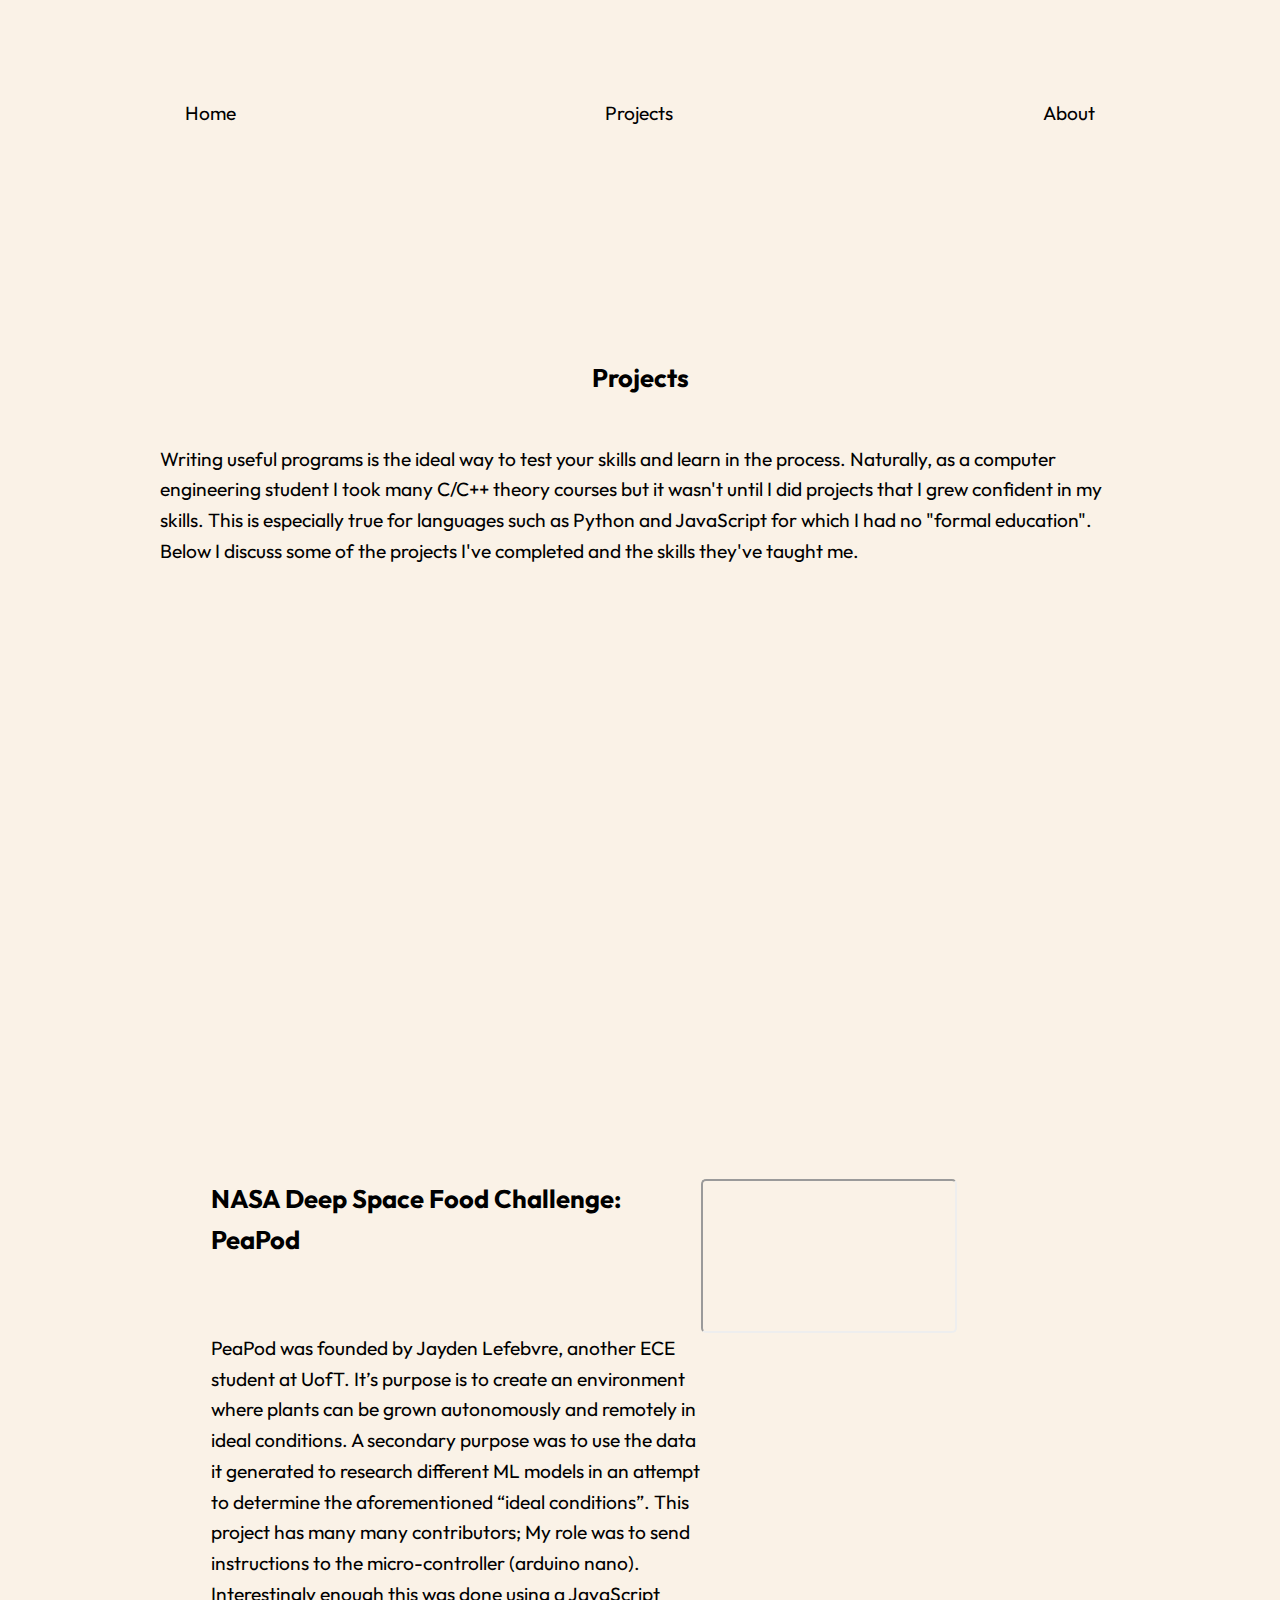
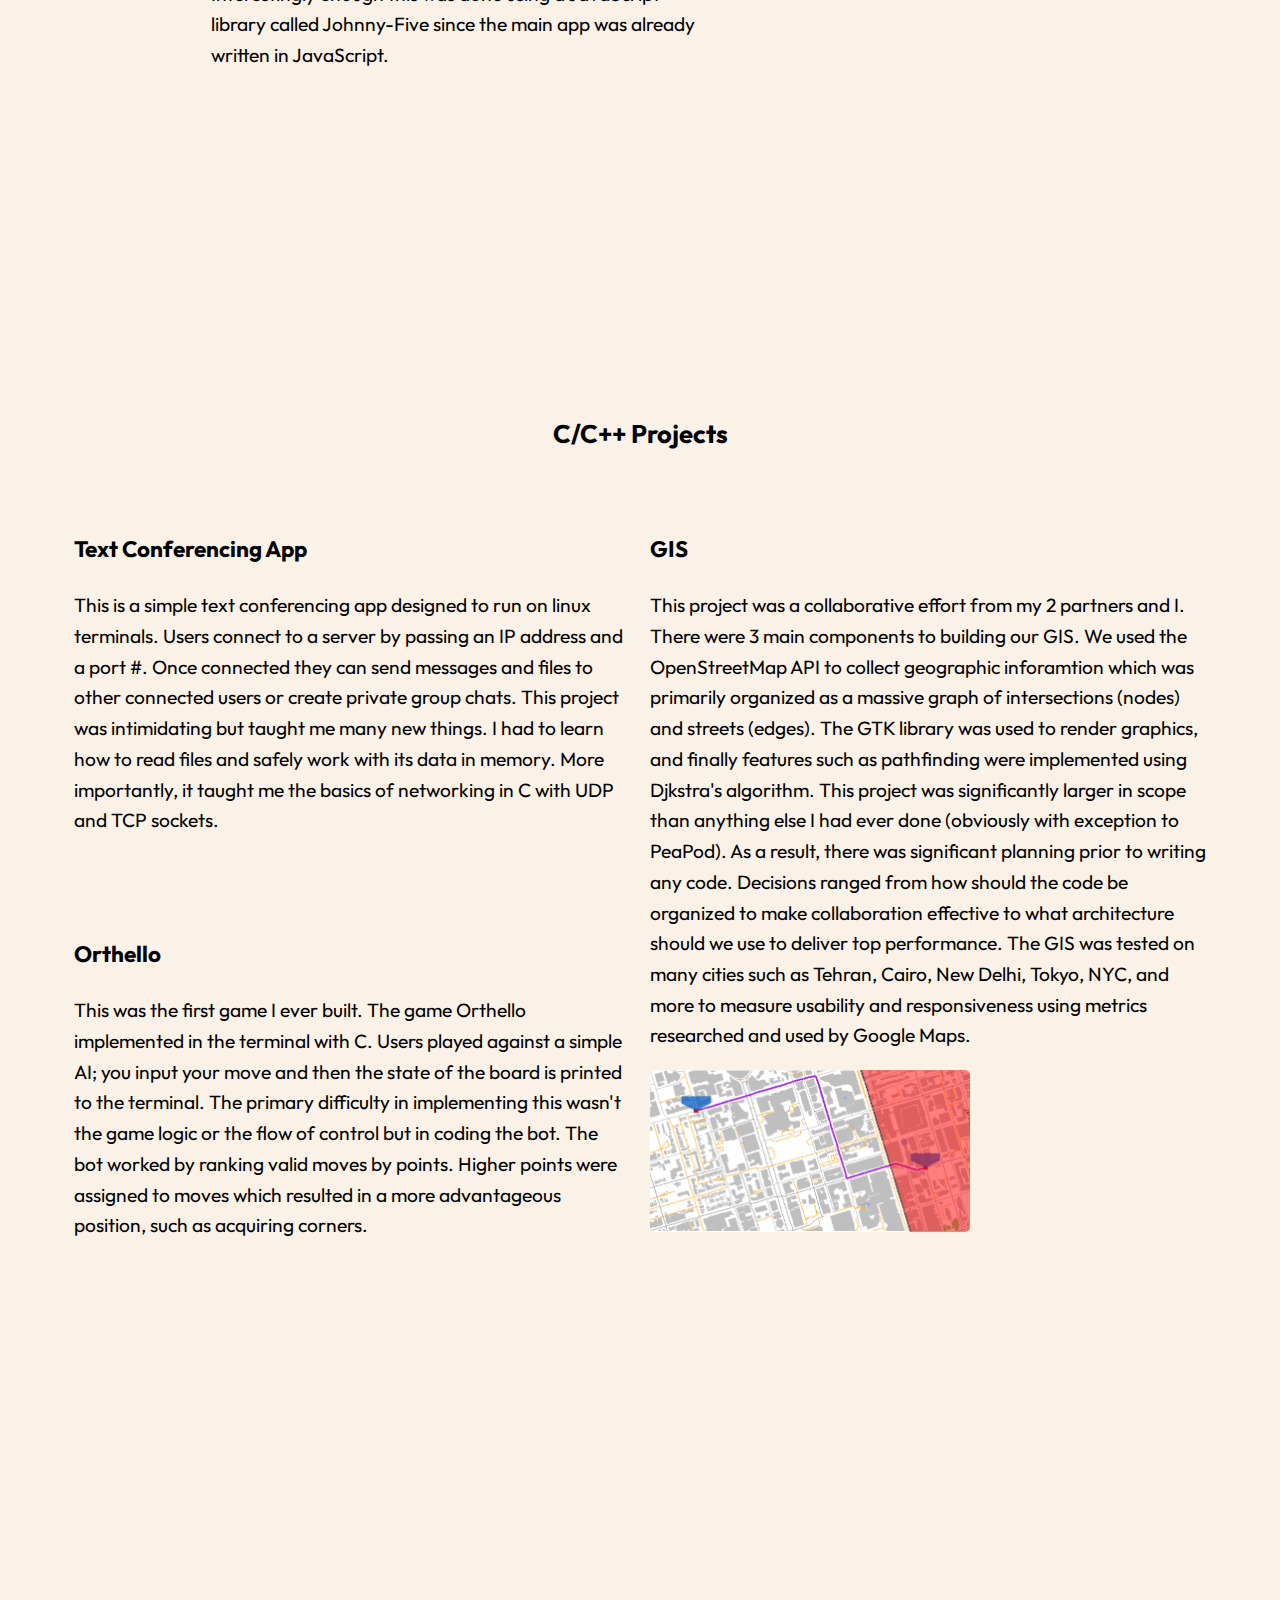
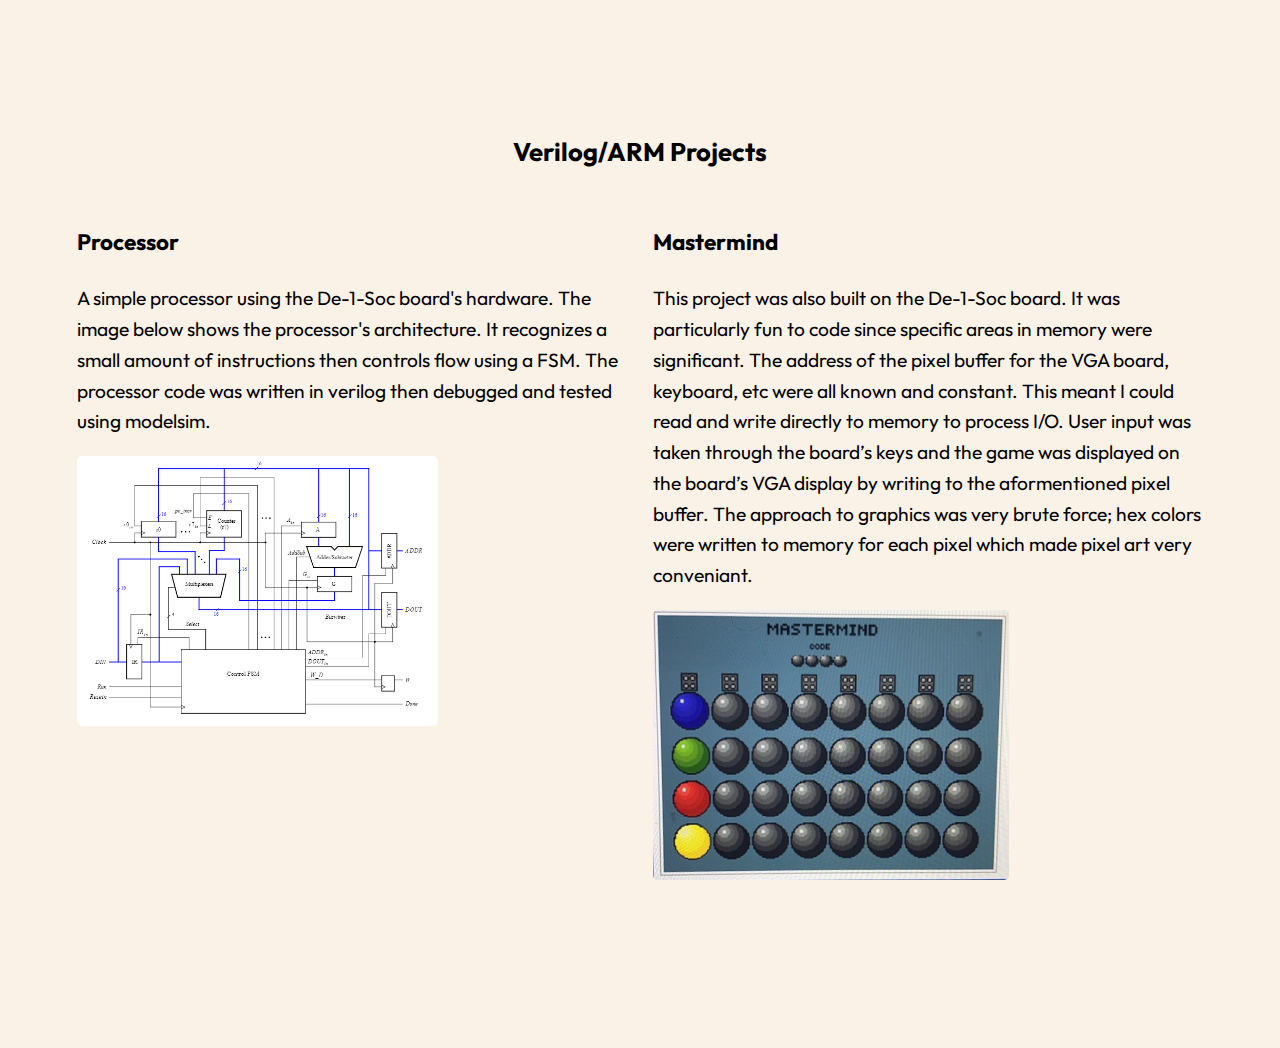
<file: projects.html>
<!DOCTYPE html>
<html lang = en>
    <head>
        <meta charset="UTF-8">
        <meta name="viewport" content="width=device-width, initial-scale=1.0">
        <title>Ali Portfolio Website</title>
        
        <!-- Update these with your own fonts -->
        <link rel="preconnect" href="https://fonts.googleapis.com">
        <link rel="preconnect" href="https://fonts.gstatic.com" crossorigin>
        <link href="https://fonts.googleapis.com/css2?family=Outfit:wght@311&display=swap" rel="stylesheet">
        
        <link rel="stylesheet" href="css/project.css">
    
        <script defer src = "project.js"></script>
    </head>

    <body class = "light" onload= "setTheme()">

        <div class = scrollContainer>

            <section>

                <div class = "shift">
                    <ul>
                        <li><a href="index.html" id = "homeLink">Home</a></li>
                        <li><a href="projects.html" id = "projectLink">Projects</a></li>
                        <li><a href="aboutme.html" id = "aboutLink">About</a></li>
                        
                    </ul>
                </div>

                <div class = "flexyBoxy">
                    <h3 id = projectIntro>Projects</h3>

                    <p id = projectIntroText>Writing useful programs is the ideal way to test your skills and learn in the process. Naturally, as a computer engineering student I took many C/C++ theory courses but it wasn't until I did projects that I grew confident in my skills. This is especially true for languages such as Python and JavaScript for which I had no "formal education". Below I discuss some of the projects I've completed and the skills they've taught me.</p>
                </div>
                
                <div id = "toggle" class = "toggle">

                    <div id = "sun" class="sun">
                        <svg version="1.1" id="Capa_1" xmlns="http://www.w3.org/2000/svg" xmlns:xlink="http://www.w3.org/1999/xlink" x="0px" y="0px"
                                viewBox="0 0 207.628 207.628" style="enable-background:new 0 0 207.628 207.628;" xml:space="preserve">
                            <circle cx="103.814" cy="103.814" r="45.868"/>
                            <path d="M103.814,157.183c-29.427,0-53.368-23.941-53.368-53.368s23.941-53.368,53.368-53.368s53.368,23.941,53.368,53.368
                                S133.241,157.183,103.814,157.183z M103.814,65.446c-21.156,0-38.368,17.212-38.368,38.368s17.212,38.368,38.368,38.368
                                s38.368-17.212,38.368-38.368S124.97,65.446,103.814,65.446z"/>
                            <path d="M103.814,39.385c-4.142,0-7.5-3.358-7.5-7.5V7.5c0-4.142,3.358-7.5,7.5-7.5s7.5,3.358,7.5,7.5v24.385
                                C111.314,36.027,107.956,39.385,103.814,39.385z"/>
                            <path d="M103.814,207.628c-4.142,0-7.5-3.358-7.5-7.5v-24.385c0-4.142,3.358-7.5,7.5-7.5s7.5,3.358,7.5,7.5v24.385
                                C111.314,204.271,107.956,207.628,103.814,207.628z"/>
                            <path d="M200.128,111.314h-24.385c-4.142,0-7.5-3.358-7.5-7.5s3.358-7.5,7.5-7.5h24.385c4.142,0,7.5,3.358,7.5,7.5
                                S204.271,111.314,200.128,111.314z"/>
                            <path d="M31.885,111.314H7.5c-4.142,0-7.5-3.358-7.5-7.5s3.358-7.5,7.5-7.5h24.385c4.142,0,7.5,3.358,7.5,7.5
                                S36.027,111.314,31.885,111.314z"/>
                            <path d="M154.676,60.452c-1.919,0-3.839-0.732-5.303-2.197c-2.929-2.929-2.929-7.678,0-10.606l17.243-17.242
                                c2.929-2.929,7.678-2.93,10.606,0c2.929,2.929,2.929,7.678,0,10.606l-17.243,17.242C158.515,59.72,156.595,60.452,154.676,60.452z"
                                />
                            <path d="M35.709,179.419c-1.919,0-3.839-0.732-5.303-2.197c-2.929-2.929-2.929-7.678,0-10.606l17.243-17.243
                                c2.929-2.929,7.678-2.929,10.606,0c2.929,2.929,2.929,7.678,0,10.606l-17.243,17.243C39.548,178.687,37.629,179.419,35.709,179.419z
                                "/>
                            <path d="M171.918,179.419c-1.919,0-3.839-0.732-5.303-2.197l-17.243-17.243c-2.929-2.929-2.929-7.678,0-10.606
                                c2.929-2.929,7.678-2.929,10.606,0l17.243,17.243c2.929,2.929,2.929,7.678,0,10.606
                                C175.757,178.687,173.838,179.419,171.918,179.419z"/>
                            <path d="M52.952,60.452c-1.919,0-3.839-0.732-5.303-2.197L30.406,41.013c-2.929-2.929-2.929-7.677,0-10.606
                                c2.929-2.929,7.678-2.93,10.606,0l17.243,17.242c2.929,2.929,2.929,7.677,0,10.606C56.791,59.72,54.872,60.452,52.952,60.452z"/>
                        </svg>
                      </div>

                      <div id = "moon" class="moon">
                        <svgD432 viewBox="0 0 128 128" xmlns="http://www.w3.org/2000/svg" xmlns:xlink="http://www.w3.org/1999/xlink" aria-hidden="true" role="img" class="iconify iconify--noto" preserveAspectRatio="xMidYMid meet"><path d="M99.32 28.84L93.51 9.5l-1.98-2.66s-.15-.18-.17-.24c-.06-.25-.13-.66.11-.97c.18-.23.49-.29.85-.26c.14.01.48.14 1.02.44c5.31 3 28.21 21.75 30.14 52.02c1.09 17.1-5.15 35.4-18.27 48.16c-12.46 12.11-31.28 19.65-51.98 16.7c-30.94-4.41-44.22-23.21-47.69-29.42c-.61-1.1-.91-1.8-.97-1.97c-.82-2.15-.6-3.24.17-3.49c.2-.06.65.02.9.3c1 1.12 2.82 1.85 2.82 1.85l12.88 10.43l63.89 4.84l22.65-49.38l-8.56-27.01z" fill="#ffb803"></path><path d="M73.65 87.67c15.97-9.9 23.77-26.72 24.39-42.28c.9-22.79-6.68-38.8-6.68-38.8s14.01 11.5 21.68 28.08s9 43.87-7.78 63.4c-18.45 21.45-43.18 22.72-58.73 18.7c-32.27-8.35-41.09-28.83-41.09-28.83s17.78 9.95 37.77 8.9c14.88-.78 22.54-4.27 30.44-9.17z" fill="#ffca29"></path></svg>
                      </div>
                </div>
                
            </section>

            <section>
                <div class = "gridContainer">
                    <h3 class = "grid-title">NASA Deep Space Food Challenge: PeaPod</h3>
                    <p class = "grid-text">PeaPod was founded by Jayden Lefebvre, another ECE student at UofT. It’s purpose is to create an environment where plants can be grown autonomously and remotely in ideal conditions. A secondary purpose was to use the data it generated to research different ML models in an attempt to determine the aforementioned “ideal conditions”. This project has many many contributors; My role was to send instructions to the micro-controller (arduino nano). Interestingly enough this was done using a JavaScript library called Johnny-Five since the main app was already written in JavaScript.</p>
                    <iframe id = "vid" class = "grid-img" alt = "PeaPod Video Available at: https://www.youtube.com/watch?v=2zWv9JC5G3w" src="https://www.youtube.com/embed/2zWv9JC5G3w"></iframe>
                </div>
            </section>
    
            <section> <!--2 rows, 3 columns. 1x1 Basic flex box containing title and text. 2x1 Same flex box. columns 2 and 3 dedicated to the GIS-->
                
                <h1 class = "C-title" id = "title2">C/C++ Projects</h1>

                <div class = "Cgrid">

                    <div id = "textApp">
                        <h3>Text Conferencing App</h3>
                        <p>This is a simple text conferencing app designed to run on linux terminals. Users connect to a server by passing an IP address and a port #. Once connected they can send messages and files to other connected users or create private group chats. This project was intimidating but taught me many new things. I had to learn how to read files and safely work with its data in memory. More importantly, it taught me the basics of networking in C with UDP and TCP sockets.</p>
                    </div>

                    <div id = "Orthello">
                        <h3>Orthello</h3>
                        <p>This was the first game I ever built. The game Orthello implemented in the terminal with C. Users played against a simple AI; you input your move and then the state of the board is printed to the terminal. The primary difficulty in implementing this wasn't the game logic or the flow of control but in coding the bot. The bot worked by ranking valid moves by points. Higher points were assigned to moves which resulted in a more advantageous position, such as acquiring corners.</p>
                    </div>

                    <div id = "GIS">
                        <h3>GIS</h3>
                        <p>This project was a collaborative effort from my 2 partners and I. There were 3 main components to building our GIS. We used the OpenStreetMap API to collect geographic inforamtion which was primarily organized as a massive graph of intersections (nodes) and streets (edges). The GTK library was used to render graphics, and finally features such as pathfinding were implemented using Djkstra's algorithm. This project was significantly larger in scope than anything else I had ever done (obviously with exception to PeaPod). As a result, there was significant planning prior to writing any code. Decisions ranged from how should the code be organized to make collaboration effective to what architecture should we use to deliver top performance. The GIS was tested on many cities such as Tehran, Cairo, New Delhi, Tokyo, NYC, and more to measure usability and
                            responsiveness using metrics researched and used by Google Maps. </p>
                        <img id = "GISImage" src = "img/GIS.png">
                    </div>

                </div>
            </section>
            
            <div class = "space"></div>

            <section>

                <h1 id = "title2">Verilog/ARM Projects</h1>
                <div class = "med-grid">
                    
                    <div class = "medItem">
                        <h3 class = "medTitle">Processor</h3>
                        <p class = "medText">A simple processor using the De-1-Soc board's hardware. The image below shows the processor's architecture. It recognizes a small amount of instructions then controls flow using a FSM. The processor code was written in verilog then debugged and tested using modelsim.</p>
                        <img class = "medImg" src = "img/verilog.png">
                    </div>

                    <div class = "medItem">
                        <h3 class = "medTitle">Mastermind</h3>
                        <p class = "medText">This project was also built on the De-1-Soc board. It was particularly fun to code since specific areas in memory were significant. The address of the pixel buffer for the VGA board, keyboard, etc were all known and constant. This meant I could read and write directly to memory to process I/O. User input was taken through the board’s keys and the game was displayed on the board’s VGA display by writing to the aformentioned pixel buffer. The approach to graphics was very brute force; hex colors were written to memory for each pixel which made pixel art very conveniant.</p>
                            
                        <img class = "medImg" src = "img/mastermind.jpg">
                    </div>

                </div>
            </section>
        </div>
        

    </body>
</html>
</file>
<file: css/project.css>
*,
*::before,
*::after {
    box-sizing: border-box;
    border-radius: 5px;
}

:root{
    --fs-h1: 2vw;
    --fs-h2: 1.5vw;
    --fs-body: 1rem;

    --ff-primary: 'Outfit', sans-serif;
    --fw-reg: 300;
    --fw-bold: 900;

}

@media (max-width: 800px){
    #vid{
        width: 0;
        height: 0;
    }
}

@media (min-width: 801px) {
    :root {
        --fs-h1: 2vw;
        --fs-h2: 1.5vw;
        --fs-body: 1rem;
    }

    #vid {
        width: 20vw;
        height: auto;
    }

    .space {
        height: 30vh;
    }

}

.light{
    --bg: #faf2e7;
    --text: 303030;
    --hoverColor: white;
}

.dark{
    --bg: #40444b;
    --text: #F0F1EA;
    --hoverColor: ;
}

body {
    background: var(--bg);
    color: var(--text);
    margin: 0;
    font-family: var(--ff-primary);
    font-size: var(--fs-body);
    line-height: 1.6;
    transition: background 500ms ease-in-out, color 500ms ease-in-out;
}

section {
    margin-top: 1vh;
    margin-bottom: 10vh;
    padding: 5vw;
    display: flex;
    flex-direction: column;
    align-items: center;
    justify-content: center;
    width: 100%;
    height: 100vh;
}

.scrollContainer section{
    scroll-snap-align: start;
}

.gridContainer {
    width: 67vw;
    height: 60vh;
    display: grid;
    grid-template-columns: 2fr 1.5fr;
    grid-template-rows: 0.25fr 1fr;
}

.grid-title{
    font-size: var(--fs-h1);
    margin: 0;
    padding: 0;
    border: 0;
    grid-row-start: 1;
    grid-row-end: 2;
    grid-column-start: 1;
    grid-column-end: 2;
}

.grid-image{
    grid-row-start: 1;
    grid-row-end: 3;
    grid-column-start: 2;
    grid-column-end:3;
}

.grid-text{
    margin: 0;
    padding: 0;
    border: 0;
    font-size: var(--fs-h2);
    grid-row-start: 2;
    grid-row-end: 3;
    grid-column-start: 1;
    grid-column-end: 2;
}

/* Section 2*/
#title2{
    font-size: var(--fs-h1);
}

.Cgrid{
    position: relative;
    bottom: -5vh;
    display: grid;
    grid-template-columns: 50% 50%;
    grid-template-rows: 50% 50%;
    max-height: 90vh;

}

#textApp {
    grid-row-start: 1;
    grid-row-end: 2;
    padding: 10px;
    font-size: var(--fs-h2);
}

#Orthello {
    grid-row-start: 2;
    grid-row-end: 3;
    padding: 10px;
    font-size: var(--fs-h2);
}

#GIS{
    padding: 10px;
    font-size: var(--fs-h2);
}

#GISImage {
    position: absolute;
    max-height: 25vh;
    max-width: 25vw;
    height: auto;
    width: auto;
}

/* Section 3*/

.med-grid{
    display: grid;
    grid-template-columns: 50% 50%;
}

.medImg {
    max-height: 30vh;
    max-width: 30vw;
    height: auto;
    width: auto;
}

.medItem {
    padding: 1vw;
    font-size: var(--fs-h2);
}

.toggle {
    position: absolute; 
    bottom: 5vh;
}

#moon path{
    fill: white;
}

.invisible {
    animation: invisible 0.25s forwards;
}

@keyframes invisible {
    to {
        opacity: 0;
    }
}

#projectIntro{
    font-size: var(--fs-h1);
    text-align: center;
}

.flexyBoxy{
    display: flex;
    justify-content: space-between;
    flex-direction: column;
}

#projectIntroText{
    max-width: 75vw;
    font-size: var(--fs-h2);
}

ul {
    list-style-type: none;
    margin: 0;
    padding: 0;
    overflow: hidden;
    display: flex;
    flex-direction: row;
    justify-content: space-around;

}
  
li {
    float: left;
}
  
li a {
    display: block;
    padding: 8px;
    font-size: var(--fs-h2);
}

#homeLink:hover{
    color: var(--hoverColor);
    text-shadow: -1px 0 black, 0 1px black, 1px 0 black, 0 -1px black;
}

#projectLink:hover{
    color: var(--hoverColor);
    text-shadow: -1px 0 black, 0 1px black, 1px 0 black, 0 -1px black;
}

#aboutLink:hover{
    color: var(--hoverColor);
    text-shadow: -1px 0 black, 0 1px black, 1px 0 black, 0 -1px black;
}

a:link { 
        text-decoration: none; 
}

a:visited { 
    text-decoration: none; 
}

a:link { 
    text-decoration: none; 
}

a:hover { 
    text-decoration: none; 
}

.shift {
    width: 100vw;
    position: absolute;
    top: 10vh;
}

a {
    color: inherit;
}

.C-title{
    padding: 0;
    margin: 0;
}
</file>
